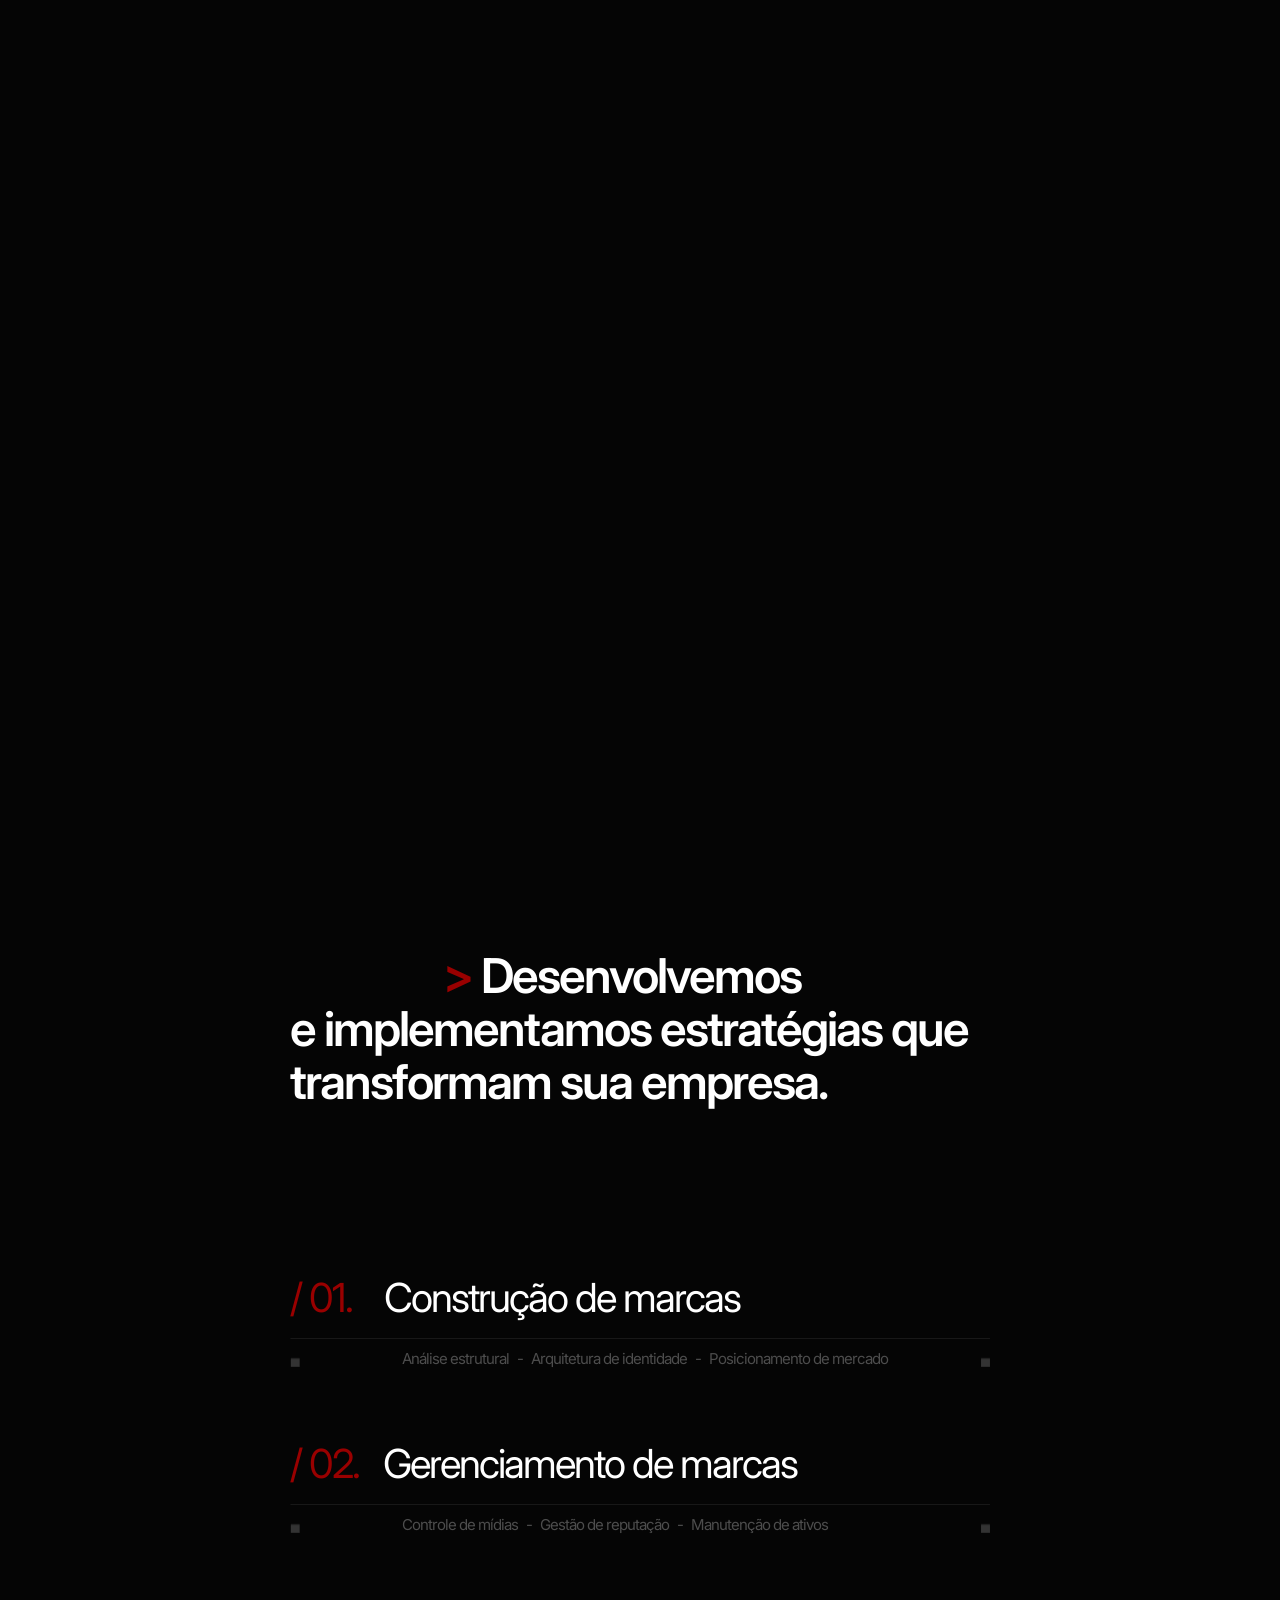
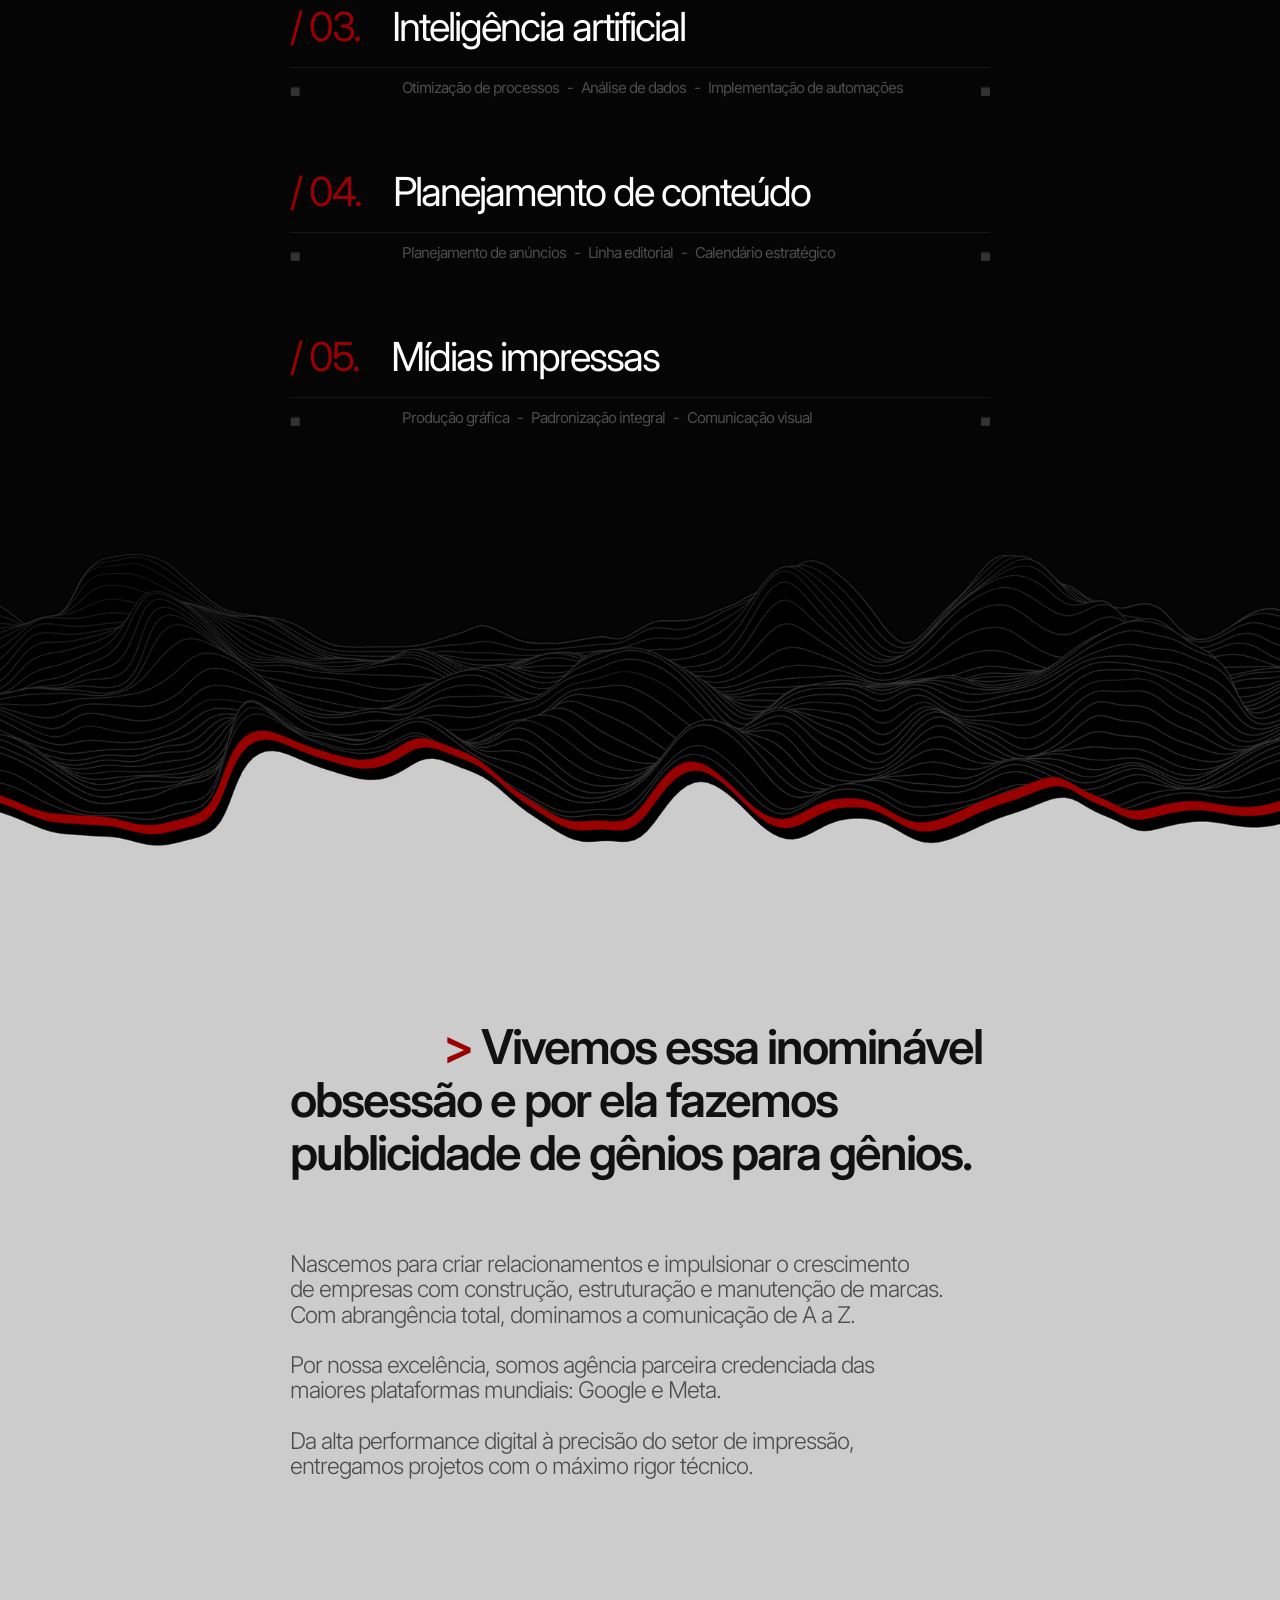
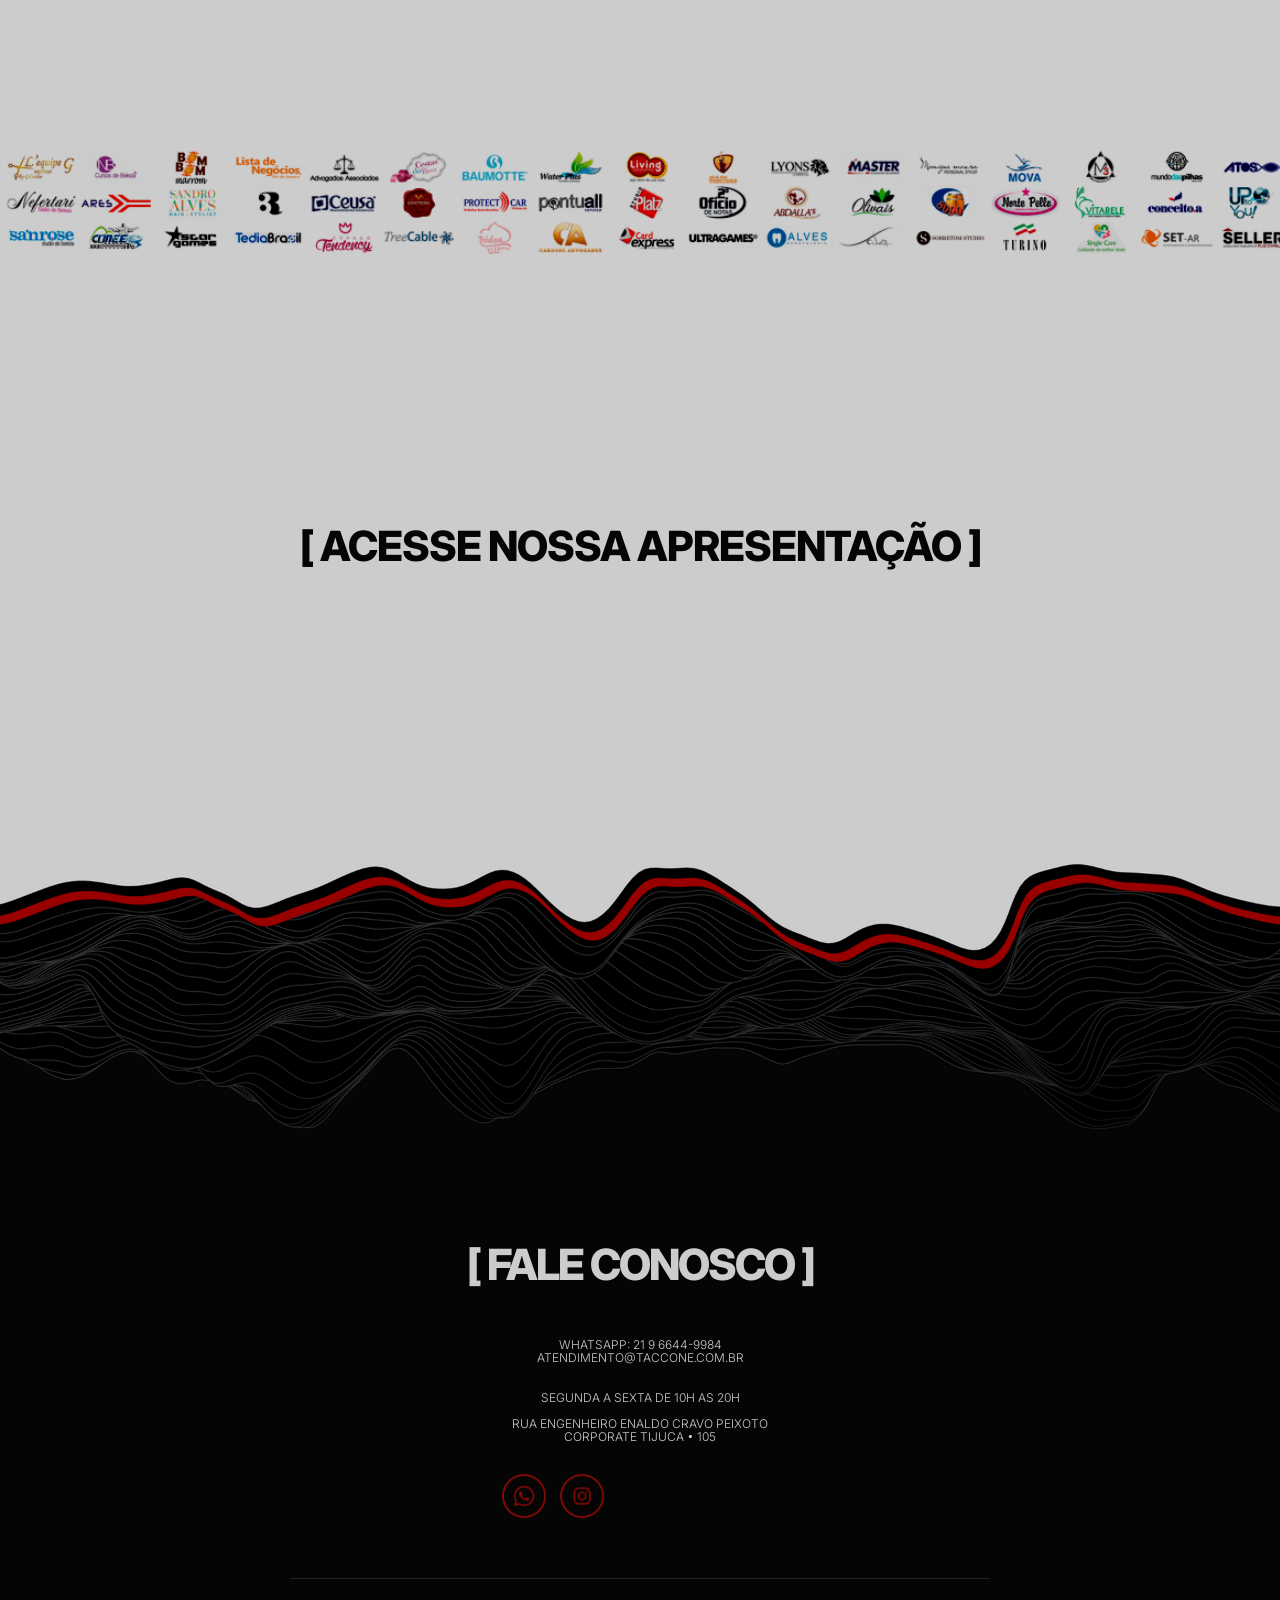
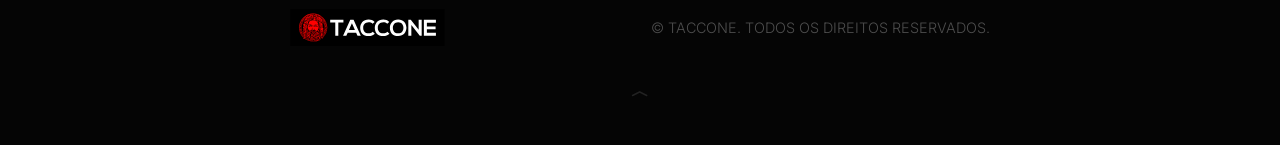
<file: index.html>
<!DOCTYPE html>
<html style="font-size: 16px;" lang="pt-BR">
<head>
  <meta name="viewport" content="width=device-width, initial-scale=1.0">
  <meta charset="utf-8">
  <meta name="keywords" content="Agência 360, construção de marca, identidade visual, criação de logotipo, naming, presença digital, desenvolvimento de websites, e-commerce, marketing digital, gerenciamento de mídias sociais, criação de aplicativos, produção gráfica, cartões de visita, flyers, sinalização de negócios, planejamento de anúncio, campanhas de TV, anúncios em rádio, outdoor, marketing promocional, análise de dados, pesquisa de mercado, inteligência artificial Diana, manifesto ágil, consultoria de expansão de mercado, estratégia de marca, agência de publicidade RJ, TACCONE, AGÊNCIA TACCONE">
  <meta name="description" content="Somos a melhor agência de publicidade do Rio para empresas sólidas e novos negócios pois CONSTRUÍMOS MUNDOS.">
  <meta property="og:title" content="TACCONE®">
  <meta property="og:description" content="Somos a melhor agência de publicidade do Rio para empresas sólidas e novos negócios.">
  <meta property="og:image" content="previa.png">
  <meta property="og:url" content="https://taccone.com.br/">
  <meta property="og:type" content="website">
  <meta name="theme-color" content="#050505">
  <meta name="referrer" content="origin">
  <title>TACCONE®</title>
  <link rel="canonical" href="https://taccone.com.br/">
  <link rel="icon" href="favicon.png?v=2">
  <link rel="apple-touch-icon" href="logotipo.png?v=2">
  <link rel="apple-touch-icon" sizes="180x180" href="logotipo.png?v=2">
  <link rel="icon" sizes="192x192" href="logotipo.png?v=2">
  <link rel="stylesheet" href="nicepage.css" media="screen">
  <link rel="stylesheet" href="nicepage-site.css" media="screen">
  <link rel="stylesheet" href="index.css" media="screen">
  <link id="u-page-google-font" rel="stylesheet" href="https://fonts.googleapis.com/css2?family=Roboto:ital,wght@0,100;0,200;0,300;0,400;0,500;0,600;0,700;0,800;0,900;1,100;1,200;1,300;1,400;1,500;1,600;1,700;1,800;1,900&amp;family=Open+Sans:ital,wght@0,300;0,400;0,500;0,600;0,700;0,800;1,300;1,400;1,500;1,600;1,700;1,800&amp;family=Inter:ital,wght@0,100;0,200;0,300;0,400;0,500;0,600;0,700;0,800;0,900;1,100;1,200;1,300;1,400;1,500;1,600;1,700;1,800;1,900&amp;display=swap">
  <script class="u-script" type="text/javascript" src="jquery-3.5.1.min.js" defer></script>
  <script class="u-script" type="text/javascript" src="nicepage.js" defer></script>
  <script type="application/ld+json">{"@context":"http://schema.org","@type":"Organization","name":"TACCONE®","url":"https://taccone.com.br"}</script>
  <script> document.addEventListener('keydown', function(e) { if (e.key === 'F12') e.preventDefault(); if (e.ctrlKey && ['u','i','j','s','c'].includes(e.key)) e.preventDefault(); if (e.ctrlKey && e.shiftKey && ['i','j','c'].includes(e.key)) e.preventDefault(); }); </script>
  <style>
    body { -webkit-user-select:none; -moz-user-select:none; -ms-user-select:none; user-select:none; overflow-x:hidden; }
    html { overflow-x:hidden; }
    * { cursor: url("data:image/svg+xml,%3Csvg xmlns='http://www.w3.org/2000/svg' width='32' height='32'%3E%3Ccircle cx='16' cy='16' r='15' fill='none' stroke='%23555555' stroke-width='1.5'/%3E%3Ccircle cx='16' cy='16' r='12' fill='%231a1a1a' opacity='0.9'/%3E%3C/svg%3E") 16 16, auto; }
    a, a *, button, button *, [onclick], [onclick] *, input[type="submit"], label, [role="link"], [role="link"] * { cursor: url("data:image/svg+xml,%3Csvg xmlns='http://www.w3.org/2000/svg' width='32' height='32'%3E%3Ccircle cx='16' cy='16' r='15' fill='none' stroke='%23888888' stroke-width='1.5'/%3E%3Ccircle cx='16' cy='16' r='12' fill='%23aaaaaa' opacity='0.9'/%3E%3C/svg%3E") 16 16, auto; }
    ::-webkit-scrollbar { width:3px; display:block; }
    ::-webkit-scrollbar-track { background:#000000; }
    ::-webkit-scrollbar-thumb { background:#121212; }
    ::-webkit-scrollbar-thumb:hover { background:#990000; }

    #taccone-intro {
      position:fixed; top:0; left:0; width:100vw; height:100vh; height:100dvh;
      background-color:#000000; display:flex; justify-content:center; align-items:center;
      z-index:9999999; overflow:hidden;
      animation: introFadeOut 0.8s cubic-bezier(0.4,0,0.2,1) 2.4s forwards;
    }
    @keyframes introFadeOut { 0%{opacity:1;visibility:visible;pointer-events:none;} 100%{opacity:0;visibility:hidden;pointer-events:none;} }
    .logo-impact-box { width:95vw; max-width:1800px; opacity:0; transform:scale(0.92); animation:entranceImpact 1.4s cubic-bezier(0.16,1,0.3,1) forwards; }
    @keyframes entranceImpact { to{opacity:1;transform:scale(1);} }
    .logo-impact-box img { width:100%; height:auto; display:block; filter:brightness(1.05); }
    #blood-line { position:absolute; bottom:0; left:0; height:4px; background:#990000; box-shadow:0 0 20px #ff0000; width:0%; z-index:10000000; animation:fillBlood 2s linear forwards; }
    @keyframes fillBlood { to{width:100%;} }

    .carrossel-wrapper { width:100%; overflow:hidden; background:transparent; padding:10px 0; }
    .carrossel-track { display:flex; width:max-content; animation:deslizar 60s linear infinite; }
    .carrossel-track img { height:120px; width:auto; flex-shrink:0; }
    @keyframes deslizar { 0%{transform:translateX(0);} 100%{transform:translateX(-50%);} }
    .carrossel-wrapper:hover .carrossel-track { animation-play-state:paused; }

    @media (max-width:1139px) {
      .u-section-3 .u-text-2,.u-section-3 .u-text-4,.u-section-3 .u-text-6,.u-section-3 .u-text-8,.u-section-3 .u-text-10 { font-size:1em !important; line-height:1.8 !important; text-align:left !important; padding-left:0 !important; }
      .u-section-3 .u-text-2 span,.u-section-3 .u-text-4 span,.u-section-3 .u-text-6 span,.u-section-3 .u-text-8 span,.u-section-3 .u-text-10 span { display:none !important; }
      .menu-collapse { margin-top:14px !important; }
    }
    @media (min-width:768px) { .br-mobile{display:none !important;} }
    @media (max-width:767px) { .br-desktop{display:none !important;} }
    #contato a { text-decoration:none !important; border-bottom:none !important; }
    .separador-servico { display:none; }
    .quebra-mobile { display:inline; }

    /* Descrição dos serviços: força a fonte Inter (antes caía em Arial) */
    .u-section-3 .u-text-2,
    .u-section-3 .u-text-4,
    .u-section-3 .u-text-6,
    .u-section-3 .u-text-8,
    .u-section-3 .u-text-10,
    .u-section-3 .u-text-2 *,
    .u-section-3 .u-text-4 *,
    .u-section-3 .u-text-6 *,
    .u-section-3 .u-text-8 *,
    .u-section-3 .u-text-10 * {
      font-family: 'Inter', sans-serif !important;
    }

    /* Alinha descrição com o início do título branco (após "/ 01.  ") */
    .u-section-3 .u-text-2,
    .u-section-3 .u-text-4,
    .u-section-3 .u-text-6,
    .u-section-3 .u-text-8,
    .u-section-3 .u-text-10 {
      padding-left: 112px !important;
      box-sizing: border-box !important;
    }

    @media (min-width:768px) {
      .separador-servico { display:inline; margin:0 8px; }
      .quebra-mobile { display:none; }
    }

    /* Tablet (991px) */
    @media (max-width: 991px) {
      .u-section-3 .u-text-2,
      .u-section-3 .u-text-4,
      .u-section-3 .u-text-6,
      .u-section-3 .u-text-8,
      .u-section-3 .u-text-10 {
        padding-left: 112px !important;
      }
    }

    /* Mobile médio (767px) */
    @media (max-width: 767px) {
      .u-section-3 .u-text-2,
      .u-section-3 .u-text-4,
      .u-section-3 .u-text-6,
      .u-section-3 .u-text-8,
      .u-section-3 .u-text-10 {
        padding-left: 112px !important;
      }
    }

    /* Mobile pequeno (575px) */
    @media (max-width: 575px) {
      .u-section-3 .u-text-2,
      .u-section-3 .u-text-4,
      .u-section-3 .u-text-6,
      .u-section-3 .u-text-8,
      .u-section-3 .u-text-10 {
        padding-left: 62px !important;
      }

      .u-header .u-sidenav-1,
      .u-sidenav-1 {
        width: 100vw !important;
        max-width: 100vw !important;
        min-width: 0 !important;
      }

      /* Centraliza horizontalmente */
      .u-header .u-nav-2 {
        width: 100% !important;
        margin-left: 0 !important;
        margin-top: 0 !important;
        text-align: center !important;
      }

      /* Centraliza verticalmente */
      .u-header .u-sidenav-overflow {
        display: flex !important;
        flex-direction: column !important;
        align-items: center !important;
        justify-content: center !important;
        height: 100vh !important;
        height: 100dvh !important;
      }

      /* Botão X centralizado */
      .u-header .u-menu-close-1 {
        margin-left: auto !important;
        margin-right: auto !important;
        position: relative !important;
        top: -40px !important;
      }
    }

    /* ================================================
       SEÇÃO DE CONTATO — tudo centralizado
       ================================================ */
    #contato.u-section-9 { min-height: 0 !important; height: auto !important; }

    #contato .u-sheet-1 {
      display: flex !important;
      flex-direction: column !important;
      align-items: center !important;
      justify-content: flex-start !important;
      height: auto !important;
      min-height: 0 !important;
      max-width: 900px !important;
      padding: 70px 20px 40px !important;
      box-sizing: border-box !important;
    }

    #contato .u-sheet-1 > *,
    #contato .contato-rodape > *,
    #contato .contato-icones > * {
      position: static !important;
      float: none !important;
    }

    #contato .u-text-1 {
      margin: 0 0 50px 0 !important;
      width: auto !important;
      text-align: center !important;
    }

    #contato .u-text-2 {
      margin: 0 0 30px 0 !important;
      padding: 0 !important;
      width: 100% !important;
      text-align: center !important;
    }

    #contato .contato-icones {
      display: flex;
      flex-wrap: wrap;
      justify-content: center;
      align-items: center;
      gap: 14px;
      margin: 0;
    }
    #contato .contato-icones img {
      width: 44px !important;
      height: 44px !important;
      margin: 0 !important;
      padding: 0 !important;
      object-fit: contain;
    }

    #contato .contato-linha {
      width: 100%;
      max-width: 700px;
      height: 0;
      border-top: 1px solid #222;
      margin: 60px 0 30px 0;
    }

    #contato .contato-rodape {
      display: flex;
      justify-content: space-between;
      align-items: center;
      width: 100%;
      max-width: 700px;
      gap: 16px;
    }
    #contato .contato-rodape .u-image-6 {
      width: 155px !important;
      height: auto !important;
      margin: 0 !important;
    }
    #contato .contato-rodape .u-text-3 {
      margin: 0 !important;
      width: auto !important;
      text-align: right !important;
      font-size: 0.9rem !important;
    }

    #contato .u-text-4 {
      margin: 30px 0 0 0 !important;
      width: auto !important;
      text-align: center !important;
    }

    @media (max-width: 575px) {
      #contato .u-sheet-1 { padding: 50px 15px 30px !important; }
      #contato .u-text-1 { margin-bottom: 35px !important; }
      #contato .contato-rodape { flex-direction: column; justify-content: center; }
      #contato .contato-rodape .u-text-3 { text-align: center !important; font-size: 0.7rem !important; }
    }
  </style>
</head>

<body data-home-page="TACCONE®.html" data-home-page-title="TACCONE®" data-path-to-root="/" data-include-products="false" class="u-body u-clearfix u-overlap u-xl-mode" data-lang="pt">

  <div id="taccone-intro">
    <div class="logo-impact-box"><img src="logotipo.svg" alt="TACCONE"></div>
    <div id="blood-line"></div>
  </div>

  <header class="u-clearfix u-header u-sticky u-sticky-54bf u-valign-middle-xl u-header" id="header" data-animation-name="" data-animation-duration="0" data-animation-delay="0" data-animation-direction="">
    <nav class="u-align-right u-font-size-14 u-menu u-menu-hamburger u-menu-open-right u-nav-spacing-25 u-offcanvas u-menu-1" data-responsive-from="XL" role="navigation" data-animation-name="customAnimationIn" data-animation-duration="4000" data-animation-delay="4000" data-animation-out="0" data-animation-direction="">
      <div class="menu-collapse u-custom-font" style="font-family:Inter;">
        <a class="Fora Taccone a color cone cor de do fechar fill important menu-close menu-close-icon o para svg u-button-style u-custom-border u-custom-color u-flip-vertical u-hamburger-link u-nav-link u-text-active-custom-color-6 u-text-custom-color-6 u-text-hover-color-var vermelho u-hamburger-link-1" href="#">
          <svg class="u-svg-link" preserveAspectRatio="xMidYMin slice" viewBox="0 0 302 302"><use xmlns:xlink="http://www.w3.org/1999/xlink" xlink:href="#svg-7b92"></use></svg>
          <svg xmlns="http://www.w3.org/2000/svg" id="svg-7b92" viewBox="0 0 302 302" class="u-svg-content"><g><rect y="36" width="302" height="30"></rect><rect y="236" width="302" height="30"></rect><rect y="136" width="302" height="30"></rect></g></svg>
        </a>
      </div>
      <div class="u-custom-menu u-nav-container">
        <ul role="menubar" class="u-custom-font u-nav u-spacing-2 u-unstyled u-nav-1">
          <li role="none" class="u-nav-item"><a tabindex="-1" role="menuitem" class="u-border-2 u-border-active-palette-1-base u-border-hover-palette-1-light-1 u-button-style u-custom-color-6 u-nav-link u-nav-link-2" href="index.html#home">HOME</a></li>
          <li role="none" class="u-nav-item"><a tabindex="-1" role="menuitem" class="u-border-2 u-border-active-palette-1-base u-border-hover-palette-1-light-1 u-button-style u-custom-color-6 u-nav-link u-nav-link-2" href="index.html#servicos">SERVIÇOS</a></li>
          <li role="none" class="u-nav-item"><a tabindex="-1" role="menuitem" class="u-border-2 u-border-active-palette-1-base u-border-hover-palette-1-light-1 u-button-style u-custom-color-6 u-nav-link u-nav-link-2" href="index.html#sobre">SOBRE</a></li>
          <li role="none" class="u-nav-item"><a tabindex="-1" role="menuitem" class="u-border-2 u-border-active-palette-1-base u-border-hover-palette-1-light-1 u-button-style u-custom-color-6 u-file-link u-nav-link u-nav-link-2" href="apresentacao" target="_blank">APRESENTAÇÃO</a></li>
          <li role="none" class="u-nav-item"><a tabindex="-1" role="menuitem" class="u-border-2 u-border-active-palette-1-base u-border-hover-palette-1-light-1 u-button-style u-custom-color-6 u-nav-link u-nav-link-2" href="index.html#contato">CONTATO</a></li>
          <li role="none" class="u-nav-item"><a tabindex="-1" role="menuitem" class="u-border-2 u-border-active-palette-1-base u-border-hover-palette-1-light-1 u-button-style u-custom-color-6 u-nav-link u-nav-link-2" href="https://wa.me/5521966449984" target="_blank">WHATSAPP</a></li>
          <li role="none" class="u-nav-item"><a role="menuitem" class="u-border-2 u-border-active-palette-1-base u-border-hover-palette-1-light-1 u-button-style u-custom-color-6 u-nav-link u-nav-link-2" href="MEMORIAL.html" target="_blank">MEMORIAL</a></li>
        </ul>
      </div>
      <div class="u-custom-menu u-nav-container-collapse" id="4095" role="region" aria-label="Menu panel">
        <div class="u-align-center u-container-align-center u-container-style u-custom-color-5 u-inner-container-layout u-opacity u-opacity-95 u-sidenav u-sidenav-1" style="background-color:#050505 !important;">
          <div class="u-inner-container-layout u-sidenav-overflow u-valign-middle-xl">
            <div class="u-menu-close u-menu-close-1" tabindex="-1" aria-label="Close menu"></div>
            <ul class="u-align-center u-custom-font u-nav u-popupmenu-items u-spacing-42 u-text-active-grey-60 u-text-grey-60 u-text-hover-grey-70 u-unstyled u-nav-2" role="menubar">
              <li role="none" class="u-nav-item"><a tabindex="-1" role="menuitem" class="u-button-style u-nav-link" href="index.html#home">HOME</a></li>
              <li role="none" class="u-nav-item"><a tabindex="-1" role="menuitem" class="u-button-style u-nav-link" href="index.html#servicos">SERVIÇOS</a></li>
              <li role="none" class="u-nav-item"><a tabindex="-1" role="menuitem" class="u-button-style u-nav-link" href="index.html#sobre">SOBRE</a></li>
              <li role="none" class="u-nav-item"><a tabindex="-1" role="menuitem" class="u-button-style u-file-link u-nav-link" href="apresentacao" target="_blank">APRESENTAÇÃO</a></li>
              <li role="none" class="u-nav-item"><a tabindex="-1" role="menuitem" class="u-button-style u-nav-link" href="index.html#contato">CONTATO</a></li>
              <li role="none" class="u-nav-item"><a tabindex="-1" role="menuitem" class="u-button-style u-nav-link" href="https://wa.me/5521966449984" target="_blank">WHATSAPP</a></li>
              <li role="none" class="u-nav-item"><a role="menuitem" class="u-button-style u-nav-link" href="memorial" target="_blank">MEMORIAL</a></li>
            </ul>
          </div>
        </div>
        <div class="u-custom-color-5 u-menu-overlay u-opacity u-opacity-70" style="--opacity:0.89;"></div>
      </div>
      <style class="menu-style">@media (max-width:1139px){[data-responsive-from="LG"] .u-nav-container{display:none;}[data-responsive-from="LG"] .menu-collapse{display:block;}}</style>
    </nav>
    <p class="u-text u-text-default u-text-1"></p>
    <p class="u-custom-font u-text u-text-default u-text-3"></p>
  </header>

  <section class="u-clearfix u-section-1" id="home">
    <div class="u-clearfix u-sheet u-sheet-1">
      <img class="u-image u-image-default u-preserve-proportions u-image-1" src="logotipo.svg" alt="" data-image-width="375" data-image-height="87" data-animation-name="customAnimationIn" data-animation-duration="2000" data-animation-delay="2000" data-animation-out="1">
      <h1 class="u-custom-font u-text u-text-default u-text-white u-text-1" data-animation-name="customAnimationIn" data-animation-duration="2000" data-animation-delay="1800" data-animation-out="1">Construímos<br>MUNDOS</h1>
      <img class="u-expanded-width-xs u-image u-image-default u-preserve-proportions u-image-2" src="estatua.png" alt="" data-image-width="1108" data-image-height="996" data-animation-name="customAnimationIn" data-animation-duration="3000" data-animation-delay="2000" data-animation-out="1" data-animation-direction="">
      <img class="u-image u-image-contain u-image-default u-image-3" src="seta2.png" alt="" data-image-width="50" data-image-height="329" data-animation-name="customAnimationIn" data-animation-duration="3000" data-animation-delay="3000" data-animation-out="1">
    </div>
  </section>

  <section class="u-clearfix u-color-var u-section-2" id="titulo">
    <div class="u-clearfix u-sheet u-sheet-1">
      <h1 class="u-align-left u-custom-font u-text u-text-custom-color-1 u-text-1" data-animation-name="customAnimationIn" data-animation-duration="1500" data-animation-delay="0" data-animation-out="0">
        &nbsp;&nbsp;&nbsp;&nbsp;&nbsp;&nbsp;&nbsp;&nbsp;&nbsp;&nbsp;&nbsp;&nbsp;&nbsp;&nbsp;&nbsp;&nbsp;&nbsp;<span class="u-text-color-var" style="--text-color-var:#990000;">&gt;&nbsp;</span><span class="u-text-white">Desenvolvemos <br>e implementamos estratégias que transformam sua empresa.</span>
      </h1>
    </div>
  </section>

  <section class="u-clearfix u-color-var u-section-3" id="servicos">
    <div class="u-clearfix u-sheet u-sheet-1">
      <h1 class="u-align-left u-custom-font u-text u-text-custom-color-1 u-text-1" data-animation-name="customAnimationIn" data-animation-duration="1500" data-animation-out="0"><span class="u-text-color-var" style="--text-color-var:#990000;">/ 01.</span>&nbsp;&nbsp;&nbsp;&nbsp;<span class="u-text-white">Construção de marcas</span></h1>
      <img class="u-align-center u-expanded-width-xs u-image u-image-default u-preserve-proportions u-image-1" src="linha.png" alt="" data-animation-name="customAnimationIn" data-animation-duration="1500" data-animation-delay="200" data-animation-out="0">
      <h1 class="u-align-left u-custom-font u-text u-text-color-var u-text-2 recuo-servicos" data-animation-name="customAnimationIn" data-animation-duration="1500" data-animation-delay="200" data-animation-out="0">Análise estrutural<span class="separador-servico">-</span><br class="quebra-mobile">Arquitetura de identidade<span class="separador-servico">-</span><br class="quebra-mobile">Posicionamento de mercado</h1>
      <h1 class="u-align-left u-custom-font u-text u-text-custom-color-1 u-text-3" data-animation-name="customAnimationIn" data-animation-duration="1500" data-animation-out="0"><span class="u-text-color-var" style="--text-color-var:#990000;">/ 02.</span>&nbsp;&nbsp;&nbsp;<span class="u-text-white">Gerenciamento de marcas</span></h1>
      <img class="u-align-center u-expanded-width-xs u-image u-image-default u-preserve-proportions u-image-2" src="linha.png" alt="" data-animation-name="customAnimationIn" data-animation-duration="1500" data-animation-delay="200" data-animation-out="0">
      <h1 class="u-align-left u-custom-font u-text u-text-color-var u-text-4 recuo-servicos" data-animation-name="customAnimationIn" data-animation-duration="1500" data-animation-delay="200" data-animation-out="0">Controle de mídias<span class="separador-servico">-</span><br class="quebra-mobile">Gestão de reputação<span class="separador-servico">-</span><br class="quebra-mobile">Manutenção de ativos</h1>
      <h1 class="u-align-left u-custom-font u-text u-text-custom-color-1 u-text-5" data-animation-name="customAnimationIn" data-animation-duration="1500" data-animation-out="0"><span class="u-text-color-var" style="--text-color-var:#990000;">/ 03.</span>&nbsp;&nbsp;&nbsp;<span class="u-text-white"> Inteligência artificial</span></h1>
      <img class="u-align-center u-expanded-width-xs u-image u-image-default u-preserve-proportions u-image-3" src="linha.png" alt="" data-animation-name="customAnimationIn" data-animation-duration="1500" data-animation-delay="200" data-animation-out="0">
      <h1 class="u-align-left u-custom-font u-text u-text-color-var u-text-6 recuo-servicos" data-animation-name="customAnimationIn" data-animation-duration="1500" data-animation-delay="200" data-animation-out="0">Otimização de processos<span class="separador-servico">-</span><br class="quebra-mobile">Análise de dados<span class="separador-servico">-</span><br class="quebra-mobile">Implementação de automações</h1>
      <h1 class="u-align-left u-custom-font u-text u-text-custom-color-1 u-text-7" data-animation-name="customAnimationIn" data-animation-duration="1500" data-animation-out="0"><span class="u-text-color-var" style="--text-color-var:#990000;">/ 04.</span>&nbsp;&nbsp;&nbsp;<span class="u-text-white"> Planejamento de conteúdo</span></h1>
      <img class="u-align-center u-expanded-width-xs u-image u-image-default u-preserve-proportions u-image-4" src="linha.png" alt="" data-animation-name="customAnimationIn" data-animation-duration="1500" data-animation-delay="200" data-animation-out="0">
      <h1 class="u-align-left u-custom-font u-text u-text-color-var u-text-8 recuo-servicos" data-animation-name="customAnimationIn" data-animation-duration="1500" data-animation-delay="200" data-animation-out="0">Planejamento de anúncios<span class="separador-servico">-</span><br class="quebra-mobile">Linha editorial<span class="separador-servico">-</span><br class="quebra-mobile">Calendário estratégico</h1>
      <h1 class="u-align-left u-custom-font u-text u-text-custom-color-1 u-text-9" data-animation-name="customAnimationIn" data-animation-duration="1500" data-animation-out="0"><span class="u-text-color-var" style="--text-color-var:#990000;">/ 05.</span>&nbsp;&nbsp;&nbsp;<span class="u-text-white"> Mídias impressas</span></h1>
      <img class="u-align-center u-expanded-width-xs u-image u-image-default u-preserve-proportions u-image-5" src="linha.png" alt="" data-animation-name="customAnimationIn" data-animation-duration="1500" data-animation-delay="200" data-animation-out="0">
      <h1 class="u-align-left u-custom-font u-text u-text-color-var u-text-10 recuo-servicos" data-animation-name="customAnimationIn" data-animation-duration="1500" data-animation-delay="200" data-animation-out="0">Produção gráfica<span class="separador-servico">-</span><br class="quebra-mobile">Padronização integral<span class="separador-servico">-</span><br class="quebra-mobile">Comunicação visual</h1>
    </div>
  </section>

  <section class="u-clearfix u-container-align-center u-image u-section-4" id="divisaoinicial" data-image-width="1920" data-image-height="613" style="background-image:url('divisaoinicial.png') !important;background-size:cover !important;background-position:bottom center !important;background-repeat:no-repeat !important;background-color:#000000 !important;min-height:450px !important;margin:0 !important;padding:0 !important;"></section>

  <section class="u-clearfix u-color-var u-section-5" id="sobre">
    <div class="u-clearfix u-sheet u-sheet-1">
      <h1 class="u-align-left u-custom-font u-text u-text-custom-color-1 u-text-1" data-animation-name="fadeIn" data-animation-duration="1500" data-animation-delay="0" data-animation-out="0">
        &nbsp;&nbsp;&nbsp;&nbsp;&nbsp;&nbsp;&nbsp;&nbsp;&nbsp;&nbsp;&nbsp;&nbsp;&nbsp;&nbsp;&nbsp;&nbsp;&nbsp;<span class="u-text-color-var" style="--text-color-var:#990000;">&gt;&nbsp;</span>Vivemos essa inominável obsessão e por ela fazemos publicidade de gênios para gênios.
      </h1>
      <h1 class="u-align-left u-custom-font u-text u-text-color-var u-text-2" data-animation-name="customAnimationIn" data-animation-duration="1500" data-animation-delay="0" data-animation-out="0">
        Nascemos para criar relacionamentos e <br class="br-mobile">impulsionar o crescimento <br class="br-desktop">de empresas <br class="br-mobile">com construção, estruturação e <br class="br-mobile">manutenção de marcas. <br class="br-mobile">Com abrangência total, <br class="br-mobile">dominamos a comunicação de A a Z.<br>
        <br>Por nossa excelência, somos agência <br class="br-mobile">parceira credenciada das <br class="br-desktop">maiores <br class="br-mobile">plataformas mundiais: Google e Meta.<br>
        <br>Da alta performance digital à precisão do <br class="br-mobile">setor de impressão, <br class="br-desktop">entregamos projetos <br class="br-mobile">com o máximo rigor técnico.
      </h1>
    </div>
  </section>

  <section class="u-clearfix u-custom-color-7 u-valign-middle-xs u-section-6" id="clientes">
    <div class="u-clearfix u-custom-html u-expanded-width u-custom-html-1">
      <div class="carrossel-wrapper">
        <div class="carrossel-track">
          <img src="clientesum.png" alt="Clientes"><img src="clientesdois.png" alt="Clientes">
          <img src="clientesum.png" alt="Clientes"><img src="clientesdois.png" alt="Clientes">
        </div>
      </div>
    </div>
  </section>

  <section class="u-clearfix u-color-var u-section-7" id="apresentacao">
    <div class="u-clearfix u-sheet u-sheet-1">
      <h1 class="u-align-center u-custom-font u-text u-text-custom-color-1 u-text-1" data-animation-name="shake" data-animation-duration="5000" data-animation-delay="0" data-animation-direction="">
        <a class="u-active-none u-border-none u-btn u-button-link u-button-style u-file-link u-hover-none u-none u-text-custom-color-5 u-btn-1" href="apresentacao" target="_blank" data-animation-name="shake" data-animation-duration="5000" data-animation-delay="0" data-animation-direction="">[ ACESSE NOSSA APRESENTAÇÃO ]</a>
      </h1>
    </div>
  </section>

  <section class="u-clearfix u-container-align-center u-image u-section-8" id="divisaosobre" style="background-image:url('divisaosobre.png') !important;background-size:cover !important;background-position:top center !important;background-repeat:no-repeat !important;background-color:#000000 !important;min-height:400px !important;margin-top:-1px !important;transform:scaleY(1) !important;-webkit-transform:scaleY(1) !important;"></section>

  <section class="u-clearfix u-custom-color-5 u-section-9" id="contato" style="background-color:#050505 !important;">
    <div class="u-clearfix u-sheet u-sheet-1">
      <h1 class="u-align-center u-custom-font u-text u-text-custom-color-7 u-text-1">
        <a class="u-active-none u-border-none u-btn u-button-link u-button-style u-hover-none u-none u-text-custom-color-7 u-btn-1" href="https://wa.me/5521966449984" target="_blank">[ FALE CONOSCO ]</a>
      </h1>

      <h1 class="u-align-center u-custom-font u-text u-text-color-var u-text-2" data-animation-name="customAnimationIn" data-animation-duration="1500" data-animation-delay="0" data-animation-out="0">
        <a href="https://wa.me/5521966449984" target="_blank" style="color:inherit;">WHATSAPP: 21 9 6644-9984</a><br>
        <a href="mailto:atendimento@taccone.com.br" target="_blank" style="color:inherit;">ATENDIMENTO@TACCONE.COM.BR</a><br>
        <br><br>SEGUNDA A SEXTA DE 10H AS 20H<br><br>
        RUA ENGENHEIRO ENALDO CRAVO PEIXOTO<br>CORPORATE TIJUCA • 105
      </h1>

      <div class="contato-icones">
        <img class="u-image u-image-contain u-image-default u-preserve-proportions u-image-5" src="whatsapp.png" alt="WhatsApp" data-animation-name="fadeIn" data-animation-duration="2000" data-animation-delay="0"    data-animation-out="0" onclick="window.open('https://wa.me/5521966449984','_blank')" style="cursor:pointer;">
        <img class="u-image u-image-contain u-image-default u-preserve-proportions u-image-1" src="insta.png"    alt="Instagram" data-animation-name="fadeIn" data-animation-duration="2000" data-animation-delay="500"  data-animation-out="0" onclick="window.open('https://www.instagram.com/agenciataccone','_blank')" style="cursor:pointer;">
        <img class="u-image u-image-contain u-image-default u-preserve-proportions u-image-3" src="facebook.png" alt="Facebook" data-animation-name="fadeIn" data-animation-duration="2000" data-animation-delay="1000" data-animation-out="0" onclick="window.open('https://www.facebook.com/agenciataccone','_blank')" style="cursor:pointer;">
        <img class="u-image u-image-contain u-image-default u-preserve-proportions u-image-4" src="x.png"        alt="X" data-animation-name="fadeIn" data-animation-duration="2000" data-animation-delay="1500" data-animation-out="0" onclick="window.open('https://x.com/agenciataccone','_blank')" style="cursor:pointer;">
        <img class="u-image u-image-contain u-image-default u-preserve-proportions u-image-2" src="email.png"    alt="E-mail" data-animation-name="fadeIn" data-animation-duration="2000" data-animation-delay="2000" data-animation-out="0" onclick="window.open('mailto:atendimento@taccone.com.br?subject=Quero%20contratar%20a%20TACCONE%C2%AE','_blank')" style="cursor:pointer;">
      </div>

      <div class="contato-linha"></div>

      <div class="contato-rodape">
        <img class="u-image u-image-default u-preserve-proportions u-image-6" src="logotipo.svg" alt="TACCONE" data-image-width="99" data-image-height="23">
        <h1 class="u-align-right u-custom-font u-text u-text-color-var u-text-3">© TACCONE. TODOS OS DIREITOS RESERVADOS.</h1>
      </div>

      <p class="u-align-center u-text u-text-4">
        <a class="u-active-none u-border-none u-btn u-button-link u-button-style u-custom-font u-hover-none u-none u-text-custom-color-9 u-btn-3" href="index.html#home">︿</a>
      </p>
    </div>
  </section>

  <section class="u-clearfix u-container-align-center u-hidden u-section-10" id="block-10">
    <div class="u-clearfix u-sheet u-sheet-1">
      <img class="u-image u-image-default u-image-1" src="clientesdois.png" alt="" data-image-width="1175" data-image-height="109">
      <img class="u-image u-image-default u-image-2" src="clientesum.png"   alt="" data-image-width="1175" data-image-height="109">
    </div>
  </section>

  <script>
    var _fetch=window.fetch;
    window.fetch=function(url,opts){if(typeof url==='string'&&url.indexOf('nicepagesrv')!==-1)return Promise.reject('blocked');return _fetch(url,opts);};
    var _xhr=XMLHttpRequest.prototype.open;
    XMLHttpRequest.prototype.open=function(method,url){if(url&&url.indexOf('nicepagesrv')!==-1)url='about:blank';return _xhr.apply(this,arguments);};
  </script>

  <script>
    (function(){
      var body=document.body;
      body.style.overflow='hidden';
      setTimeout(function(){body.style.overflow='auto';body.style.overflowX='hidden';},3200);
    })();
  </script>

  <script>
    document.addEventListener('DOMContentLoaded', function () {
      var hamburger = document.querySelector('.u-hamburger-link-1');
      var navPanel  = document.getElementById('4095');
      var menuClose = document.querySelector('.u-menu-close-1');
      var overlay   = document.querySelector('.u-menu-overlay');

      if (navPanel) {
        navPanel.style.display  = 'none';
        navPanel.style.position = 'fixed';
        navPanel.style.top      = '0';
        navPanel.style.right    = '0';
        navPanel.style.left     = 'auto';
        navPanel.style.height   = '100%';
        navPanel.style.zIndex   = '999999';
      }

      function openMenu()  { if (!navPanel) return; navPanel.style.display='flex'; navPanel.style.visibility='visible'; navPanel.style.opacity='1'; }
      function closeMenu() { if (!navPanel) return; navPanel.style.display='none'; }

      if (hamburger) hamburger.addEventListener('click', function(e){ e.preventDefault(); openMenu(); });
      if (menuClose) menuClose.addEventListener('click', closeMenu);
      if (overlay)   overlay.addEventListener('click', closeMenu);

      // Só fecha o menu em links que NÃO abrem nova aba (target="_blank")
      document.querySelectorAll('.u-nav-2 .u-nav-link').forEach(function(link) {
        if (link.getAttribute('target') !== '_blank') {
          link.addEventListener('click', closeMenu);
        }
      });
    });
  </script>

  <script>document.addEventListener('contextmenu',function(e){e.preventDefault();});</script>

</body>
</html>
</file>
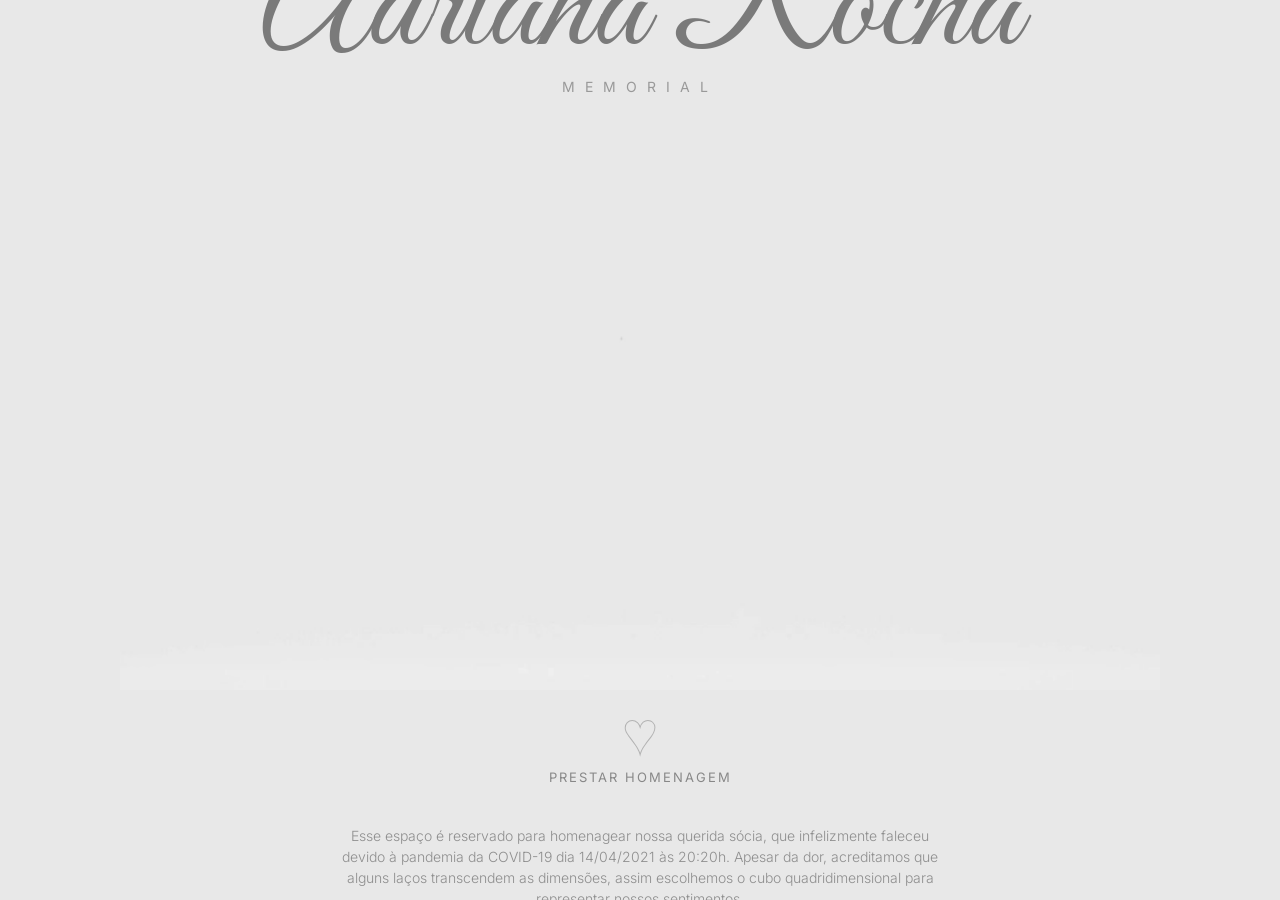
<file: memorial.html>
<!DOCTYPE html>
<html lang="pt-BR">
<head>
    <meta name="viewport" content="width=device-width, initial-scale=1.0, maximum-scale=1.0, user-scalable=no">
    <meta charset="utf-8">
    <title>Memorial</title>
    <link rel="icon" type="image/png" href="favicon.png">
    <link rel="stylesheet" href="https://fonts.googleapis.com/css2?family=Inter:wght@100;300;400&family=Great+Vibes&display=swap">
    <style>
        *, *::before, *::after { box-sizing: border-box; }
        body, html {
            margin: 0; padding: 0;
            background-color: #e8e8e8;
            color: #808080;
            font-family: 'Inter', sans-serif;
            width: 100%;
            -webkit-user-select: none;
            user-select: none;
        }

        /* Desktop: trava na viewport, sem scroll */
        @media (min-width: 769px) {
            body, html {
                height: 100%;
                overflow: hidden;
            }
        }

        /* Mobile: deixa rolar livremente */
        @media (max-width: 768px) {
            body, html {
                min-height: 100%;
                overflow-x: hidden;
                overflow-y: auto;
            }
        }

        .memorial-wrapper {
            display: flex; flex-direction: column;
            align-items: center; justify-content: center;
            width: 100%; max-width: 1200px;
            text-align: center; position: relative;
            margin: 0 auto;
            padding: 20px 0 40px 0;
        }

        /* Desktop: ocupa exatamente a viewport */
        @media (min-width: 769px) {
            .memorial-wrapper {
                height: 100vh;
                padding: 10px 0;
                overflow: hidden;
            }
        }

        /* Mobile: altura mínima, pode crescer */
        @media (max-width: 768px) {
            .memorial-wrapper {
                min-height: 100svh;
            }
        }
        .fade-element {
            opacity: 0;
            animation: fadeInTotal 2000ms ease forwards 2s;
            display: flex; flex-direction: column;
            align-items: center; width: 100%;
        }
        @keyframes fadeInTotal { to { opacity: 1; } }
        .nome-principal {
            font-family: 'Great Vibes', cursive;
            font-size: clamp(60px, 18vw, 150px);
            color: #7a7a7a; margin: 15px 0 0 0;
            font-weight: 100; line-height: 0.85;
        }
        .subtitulo-memorial {
            font-size: 14px; letter-spacing: 10px;
            text-transform: uppercase; margin-top: 5px; color: #999;
        }
        .media-container {
            max-width: 1040px; width: 95%;
            margin: 10px auto; pointer-events: none;
        }
        .media-container img {
            width: 100%; height: auto; display: block;
        }
        .homenagem-box {
            display: flex; flex-direction: column;
            align-items: center; justify-content: center;
            z-index: 100; height: 80px;
            -webkit-tap-highlight-color: transparent;
        }
        .checkbox-oculto { display: none; }
        .label-coracao {
            cursor: pointer; font-size: 60px; font-family: serif;
            transition: all 0.4s ease; display: inline-block;
            color: transparent; -webkit-text-stroke: 1px #b3b3b3;
            -webkit-tap-highlight-color: transparent;
        }
        @media (hover: hover) { .label-coracao:hover { transform: scale(1.15); } }
        .coracao-inicial { animation: pulsoInicial 1s ease-in-out infinite; }
        .label-coracao.preenchido-cinza {
            color: #b3b3b3; -webkit-text-stroke: 0px transparent;
        }
        .checkbox-oculto:checked + .label-coracao {
            color: #990000 !important;
            -webkit-text-stroke: 0px transparent !important;
            transform: scale(1.1);
        }
        @keyframes pulsoInicial {
            0%, 100% { transform: scale(1); opacity: 0.6; }
            50% { transform: scale(1.15); opacity: 1; }
        }
        .titulo-acao { font-size: 13px; letter-spacing: 2px; color: #888; margin-bottom: 15px; }
        .texto-descricao {
            max-width: 650px; font-size: 14px; line-height: 1.5;
            color: #8e8e8e; margin: 25px auto 0 auto; font-weight: 300;
            padding: 0 24px;
        }
        .footer-container {
            width: 100%; max-width: 400px; margin: 30px auto 0 auto;
            display: flex; flex-direction: column;
            align-items: center; justify-content: center;
            -webkit-tap-highlight-color: transparent;
            padding: 0 24px;
        }
        .linha-divisora { width: 100%; height: 1px; background: rgba(0,0,0,0.06); margin-bottom: 15px; }
        .link-voltar {
            font-size: 11px; letter-spacing: 2px; color: #888 !important;
            text-decoration: none; text-transform: uppercase;
            display: inline-block; transition: opacity 0.3s ease;
            -webkit-tap-highlight-color: transparent;
            padding-bottom: env(safe-area-inset-bottom, 0px);
        }
        @media (hover: hover) { .link-voltar:hover { opacity: 0.6; } }

        /* SE 2020 e telas pequenas: reduz imagem, não corta texto */
        @media (max-height: 680px) {
            .media-container { max-width: 440px; }
            .nome-principal { font-size: 56px; margin-top: 8px; }
            .footer-container { margin-top: 20px; }
            .texto-descricao { margin-top: 12px; }
        }
    </style>
</head>
<body oncontextmenu="return false;">

    <div class="memorial-wrapper">
        
        <div class="fade-element">
            <h1 class="nome-principal">Adriana Rocha</h1>
            <div class="subtitulo-memorial">MEMORIAL</div>
            <div class="media-container">
                <img src="maos.webp" alt="Memorial Adriana Rocha">
            </div>
        </div>

        <div class="homenagem-box">
            <input type="checkbox" id="btn-homenagem" class="checkbox-oculto">
            <label for="btn-homenagem" class="label-coracao coracao-inicial" id="main-heart">
                ♥&#xFE0E;
            </label>
        </div>

        <div class="fade-element">
            <div class="titulo-acao">PRESTAR HOMENAGEM</div>
            <p class="texto-descricao">
                Esse espaço é reservado para homenagear nossa querida sócia, que infelizmente faleceu devido à pandemia da COVID-19 dia 14/04/2021 às 20:20h. 
                Apesar da dor, acreditamos que alguns laços transcendem as dimensões, assim escolhemos o cubo quadridimensional para representar nossos sentimentos.
            </p>
            <div class="footer-container">
                <div class="linha-divisora"></div>
                <a href="https://taccone.com.br" class="link-voltar">VOLTAR PARA O SITE DA TACCONE</a>
            </div>
        </div>

    </div>

    <script>
        const heart = document.getElementById('main-heart');
        const check = document.getElementById('btn-homenagem');

        setTimeout(() => {
            heart.classList.remove('coracao-inicial');
            heart.classList.add('preenchido-cinza');
        }, 2000);

        if (localStorage.getItem('homenagem_adriana') === 'true') {
            check.checked = true;
        }
        check.addEventListener('change', function() {
            localStorage.setItem('homenagem_adriana', this.checked ? 'true' : 'false');
        });

        document.addEventListener('keydown', (e) => {
            if (e.ctrlKey && ['c','u','i','s','j'].includes(e.key)) e.preventDefault();
            if (e.key === 'F12') e.preventDefault();
        });
    </script>

</body>
</html>
</file>
